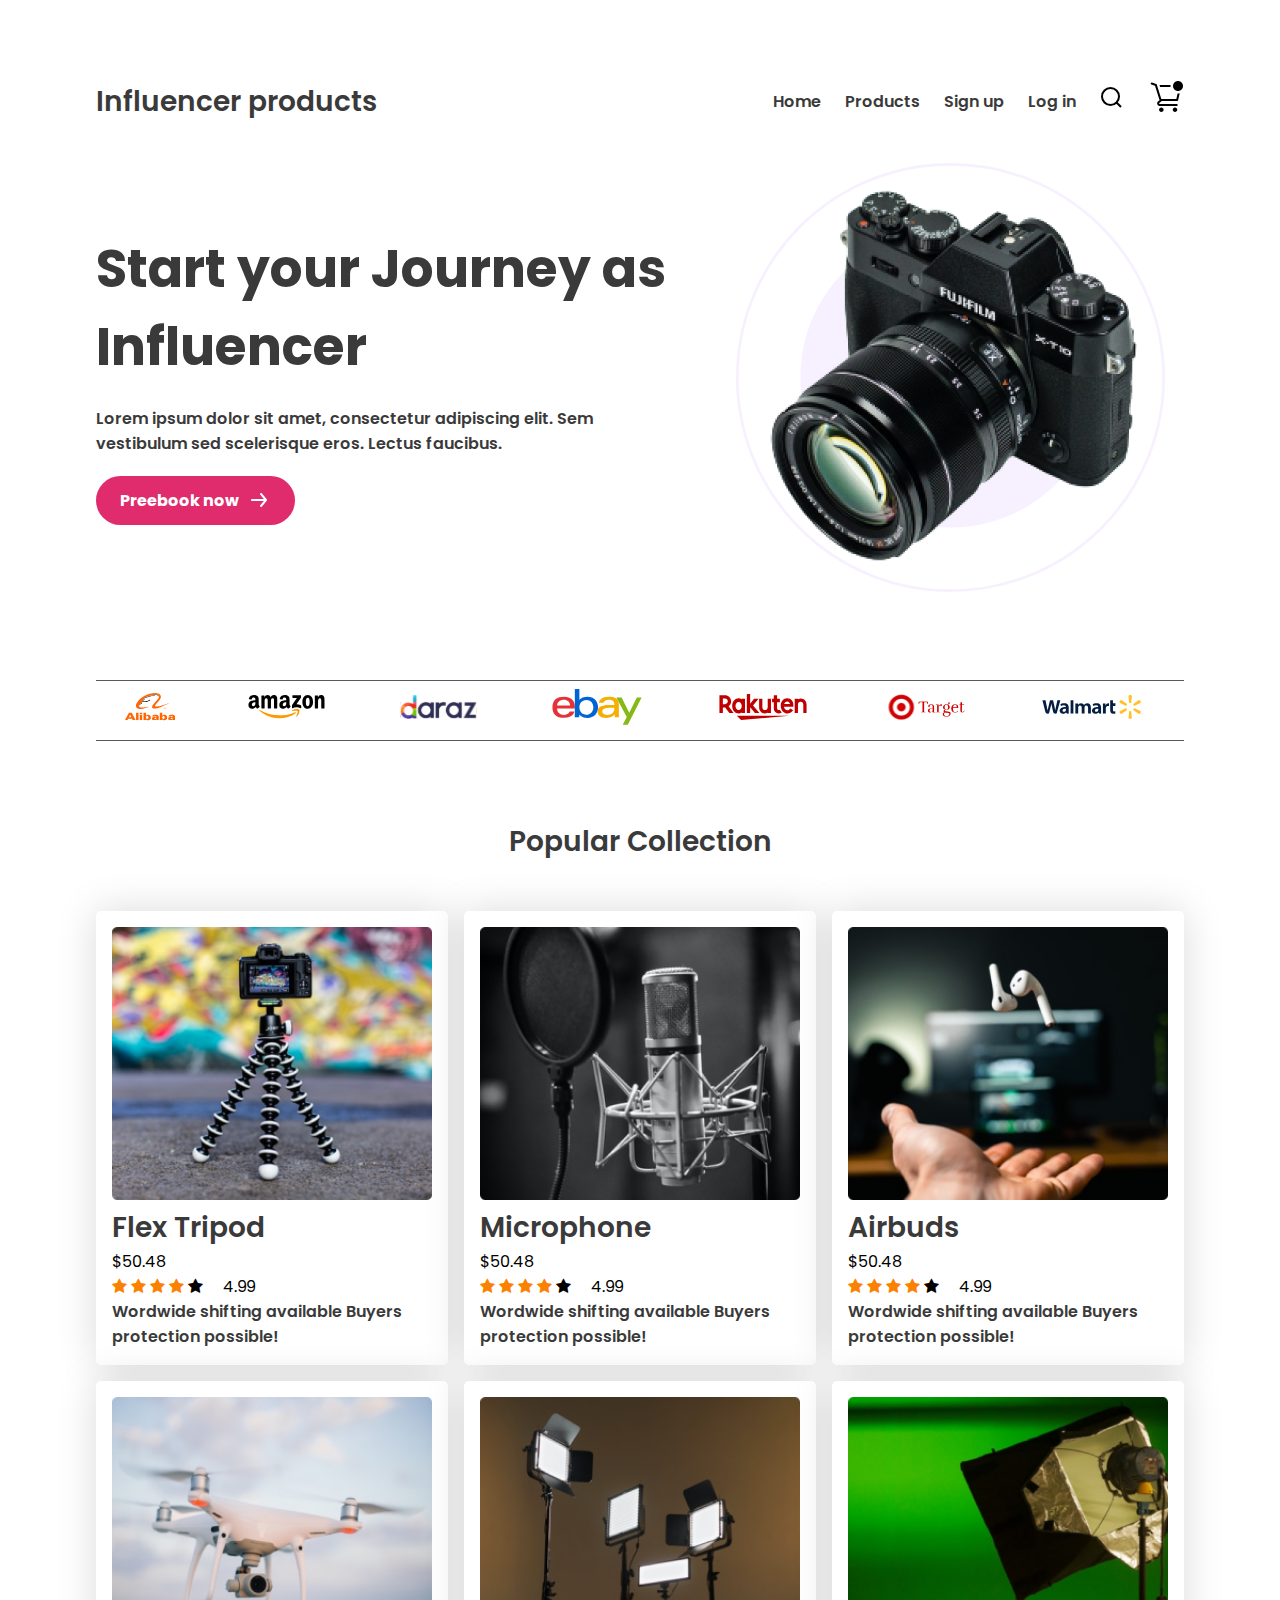
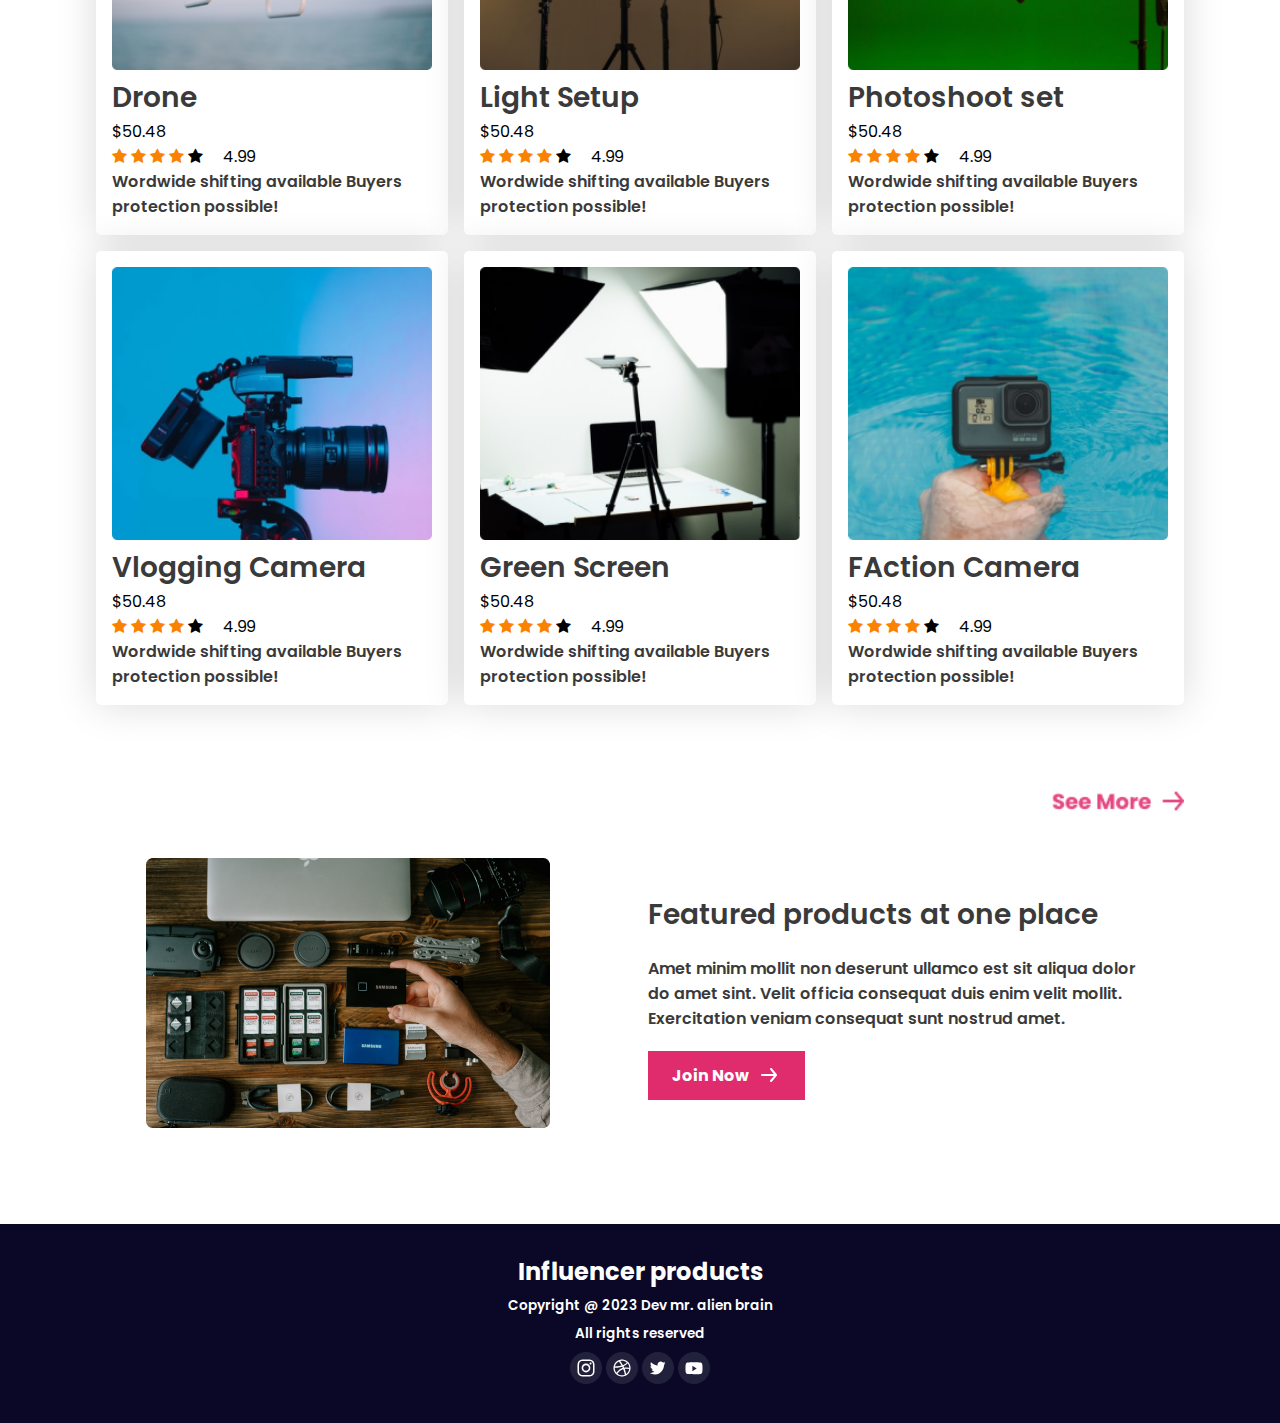
<file: index.html>
<!DOCTYPE html>
<html lang="en">

<head>
  <meta charset="UTF-8">
  <meta name="viewport" content="width=device-width, initial-scale=1.0">
  <title>Responsive Influencer Gear</title>

  <!-- Font Awesome Icon Library for Star ratings -->
  <link rel="stylesheet" href="https://cdnjs.cloudflare.com/ajax/libs/font-awesome/4.7.0/css/font-awesome.min.css">
  <!-- Font Awesome Icon Library for Star ratings -->
  <link rel="stylesheet" href="styles/responsive-influence-gear-style.css">
</head>

<body>
  <header class="default-margin default-section-top-gap">
    <!-- Header Navbar starts  -->
    <nav class="navbar">
      <div class="responsible-special-show">
        <img src="icons/hamburger-icon.svg" alt="">
      </div>
      <h3 class="common-header-avg">
        Influencer products
      </h3>
      <div class="nav-ul-imgs-container">
        <ul class="responsible-special-hidden">
          <li><a href="">Home</a></li>
          <li><a href="">Products</a></li>
          <li><a href="">Sign up</a></li>
          <li><a href="">Log in</a></li>
        </ul>
        <div class="responsible-special-hidden">
          <img src="icons/search-icon.svg" alt="">
        </div>
        <div>
          <img src="icons/shopping-cart-icon.svg" alt="">
        </div>
      </div>

    </nav>

    <!-- Header Banner starts -->
    <section class="banner-container default-section-top-gap">
      <div class="banner-contents">
        <h1 class="common-header-large">
          Start your Journey as <br>
          Influencer
        </h1>
        <p class="common-header-small">
          Lorem ipsum dolor sit amet, consectetur adipiscing elit. Sem <br> vestibulum sed scelerisque eros. Lectus
          faucibus.
        </p>
        <button class="common-btn">
          Preebook now
          <img src="icons/arrow-forward.svg" alt="">
        </button>
      </div>
      <div class="banner-img">
        <img src="images/main-camera.png" alt="">
      </div>
    </section>
  </header>

  <main class="default-margin">
    <!-- Logos section starts -->
    <section class="logos-sec default-section-top-gap">
      <div class="logo-container">
        <div class="logo">
          <img src="logos/Alibaba.svg" alt="">
        </div>
        <div class="logo">
          <img src="logos/Amazon.svg" alt="">
        </div>
        <div class="logo">
          <img src="logos/Daraz.pk Logo.svg" alt="">
        </div>
        <div class="logo">
          <img src="logos/Ebay.svg" alt="">
        </div>
        <div class="logo">
          <img src="logos/Rakuten.svg" alt="">
        </div>
        <div class="logo">
          <img src="logos/Target.svg" alt="">
        </div>
        <div class="logo">
          <img src="logos/Walmart.svg" alt="">
        </div>
      </div>
    </section>

    <!-- Popular Collection section starts -->
    <section class="collection-sec default-section-top-gap">
      <h3 class="common-header-avg">
        Popular Collection
      </h3>
      <div class="collection-cards-container">
        <div class="collection-card">
          <img src="images/tripod.png" alt="">
          <h3 class="common-header-avg">
            Flex Tripod
          </h3>
          <p class="currency">
            $50.48
          </p>
          <!-- Star ratings styles-->
          <div class="star-ratings">
            <span class="fa fa-star checked"></span>
            <span class="fa fa-star checked"></span>
            <span class="fa fa-star checked"></span>
            <span class="fa fa-star checked"></span>
            <span class="fa fa-star"></span>
            <span class="score">4.99</span>
          </div>
          <!-- Star ratings styles-->
          <p class="common-header-small">
            Wordwide shifting available
            Buyers protection possible!
          </p>
        </div>
        <div class="collection-card">
          <img src="images/mic.png" alt="">
          <h3 class="common-header-avg">
            Microphone
          </h3>
          <p class="currency">
            $50.48
          </p>
          <!-- Star ratings styles-->
          <div class="star-ratings">
            <span class="fa fa-star checked"></span>
            <span class="fa fa-star checked"></span>
            <span class="fa fa-star checked"></span>
            <span class="fa fa-star checked"></span>
            <span class="fa fa-star"></span>
            <span class="score">4.99</span>
          </div>
          <!-- Star ratings styles-->
          <p class="common-header-small">
            Wordwide shifting available
            Buyers protection possible!
          </p>
        </div>
        <div class="collection-card">
          <img src="images/airpod.png" alt="">
          <h3 class="common-header-avg">
            Airbuds
          </h3>
          <p class="currency">
            $50.48
          </p>
          <!-- Star ratings styles-->
          <div class="star-ratings">
            <span class="fa fa-star checked"></span>
            <span class="fa fa-star checked"></span>
            <span class="fa fa-star checked"></span>
            <span class="fa fa-star checked"></span>
            <span class="fa fa-star"></span>
            <span class="score">4.99</span>
          </div>
          <!-- Star ratings styles-->
          <p class="common-header-small">
            Wordwide shifting available
            Buyers protection possible!
          </p>
        </div>
        <div class="collection-card">
          <img src="images/drone.png" alt="">
          <h3 class="common-header-avg">
            Drone
          </h3>
          <p class="currency">
            $50.48
          </p>
          <!-- Star ratings styles-->
          <div class="star-ratings">
            <span class="fa fa-star checked"></span>
            <span class="fa fa-star checked"></span>
            <span class="fa fa-star checked"></span>
            <span class="fa fa-star checked"></span>
            <span class="fa fa-star"></span>
            <span class="score">4.99</span>
          </div>
          <!-- Star ratings styles-->
          <p class="common-header-small">
            Wordwide shifting available
            Buyers protection possible!
          </p>
        </div>
        <div class="collection-card">
          <img src="images/lights.png" alt="">
          <h3 class="common-header-avg">
            Light Setup
          </h3>
          <p class="currency">
            $50.48
          </p>
          <!-- Star ratings styles-->
          <div class="star-ratings">
            <span class="fa fa-star checked"></span>
            <span class="fa fa-star checked"></span>
            <span class="fa fa-star checked"></span>
            <span class="fa fa-star checked"></span>
            <span class="fa fa-star"></span>
            <span class="score">4.99</span>
          </div>
          <!-- Star ratings styles-->
          <p class="common-header-small">
            Wordwide shifting available
            Buyers protection possible!
          </p>
        </div>
        <div class="collection-card">
          <img src="images/single-light.png" alt="">
          <h3 class="common-header-avg">
            Photoshoot set
          </h3>
          <p class="currency">
            $50.48
          </p>
          <!-- Star ratings styles-->
          <div class="star-ratings">
            <span class="fa fa-star checked"></span>
            <span class="fa fa-star checked"></span>
            <span class="fa fa-star checked"></span>
            <span class="fa fa-star checked"></span>
            <span class="fa fa-star"></span>
            <span class="score">4.99</span>
          </div>
          <!-- Star ratings styles-->
          <p class="common-header-small">
            Wordwide shifting available
            Buyers protection possible!
          </p>
        </div>
        <div class="collection-card">
          <img src="images/camera.png" alt="">
          <h3 class="common-header-avg">
            Vlogging Camera
          </h3>
          <p class="currency">
            $50.48
          </p>
          <!-- Star ratings styles-->
          <div class="star-ratings">
            <span class="fa fa-star checked"></span>
            <span class="fa fa-star checked"></span>
            <span class="fa fa-star checked"></span>
            <span class="fa fa-star checked"></span>
            <span class="fa fa-star"></span>
            <span class="score">4.99</span>
          </div>
          <!-- Star ratings styles-->
          <p class="common-header-small">
            Wordwide shifting available
            Buyers protection possible!
          </p>
        </div>
        <div class="collection-card">
          <img src="images/setup.png" alt="">
          <h3 class="common-header-avg">
            Green Screen
          </h3>
          <p class="currency">
            $50.48
          </p>
          <!-- Star ratings styles-->
          <div class="star-ratings">
            <span class="fa fa-star checked"></span>
            <span class="fa fa-star checked"></span>
            <span class="fa fa-star checked"></span>
            <span class="fa fa-star checked"></span>
            <span class="fa fa-star"></span>
            <span class="score">4.99</span>
          </div>
          <!-- Star ratings styles-->
          <p class="common-header-small">
            Wordwide shifting available
            Buyers protection possible!
          </p>
        </div>
        <div class="collection-card">
          <img src="images/action.png" alt="">
          <h3 class="common-header-avg">
            FAction Camera
          </h3>
          <p class="currency">
            $50.48
          </p>
          <!-- Star ratings styles-->
          <div class="star-ratings">
            <span class="fa fa-star checked"></span>
            <span class="fa fa-star checked"></span>
            <span class="fa fa-star checked"></span>
            <span class="fa fa-star checked"></span>
            <span class="fa fa-star"></span>
            <span class="score">4.99</span>
          </div>
          <!-- Star ratings styles-->
          <p class="common-header-small">
            Wordwide shifting available
            Buyers protection possible!
          </p>
        </div>
      </div>
      <div class="default-section-top-gap see-more-container">
        <img src="icons/see-more-arrow.png" alt="">
      </div>
    </section>

    <!-- Header Banner starts -->
    <section class="featured-container default-section-top-gap">
      <div class="featured-contents">
        <h2 class="common-header-avg">
          Featured products at one place
        </h2>
        <p class="common-header-small">
          Amet minim mollit non deserunt ullamco est sit aliqua dolor <br> do amet sint. Velit officia consequat duis
          enim
          velit
          mollit. <br> Exercitation veniam consequat sunt nostrud amet.
        </p>
        <button class="common-btn">
          Join Now
          <img src="icons/arrow-forward.svg" alt="">
        </button>
      </div>
      <div class="featured-img">
        <img src="images/gear.png" alt="">
      </div>
    </section>

  </main>
  <!-- Footer starts -->
  <footer class="default-section-top-gap">
    <div class="footer-contents">
      <h3 class="common-header-avg">
        Influencer products
      </h3>
      <p class="copyright common-header-small">
        Copyright @ 2023 Dev mr. alien brain
      </p>
      <p class="common-header-small">
        All rights reserved
      </p>
      <img src="icons/Instagram.svg" alt="">
      <img src="icons/Dribbble.svg" alt="">
      <img src="icons/Twitter.svg" alt="">
      <img src="icons/Youtube.svg" alt="">
    </div>
  </footer>
</body>

</html>
</file>
<file: styles/responsive-influence-gear-style.css>
/* Google fonts import */
@import url('https://fonts.googleapis.com/css2?family=Poppins:wght@600;700&display=swap');

/* Global styles */
* {
  margin: 0;
  padding: 0;
}

* {
  font-family: 'Poppins', sans-serif;
}

/* Common styles to share */
.default-margin {
  margin-left: 6rem;
  margin-right: 6rem;
}

.default-section-top-gap {
  margin-top: 5rem;
}

.common-header-large {
  color: #3A3A3A;
  font-size: 3.25rem;
  font-weight: 700;
}

.common-header-avg {
  color: #3A3A3A;
  font-size: 1.75rem;
  font-weight: 600;
}

.common-header-small {
  color: #3A3A3A;
  font-size: 1rem;
  font-weight: 600;
}

.common-btn {
  display: inline-flex;
  padding: 0.75rem 1.5rem;
  align-items: flex-start;
  gap: 0.5rem;
  border-radius: 2.5rem;
  border: none;
  background: #E02C6D;
  color: #FFF;
  font-size: 1rem;
  font-weight: 700;
}

/* Header Navbar starts */
.navbar {
  display: flex;
  justify-content: space-between;
  align-items: center;
}

nav ul {
  display: flex;
  gap: 1.5rem;
}

nav ul li {
  list-style: none;
}

nav ul a {
  text-decoration: none;
  color: #3A3A3A;
  font-size: 1rem;
  font-weight: 600;
}

.nav-ul-imgs-container {
  display: flex;
  justify-content: flex-end;
  gap: 1.5rem;
  align-items: center;
}

/* Header Banner starts */
.banner-container {
  margin-top: 2rem;
  display: flex;
  justify-content: space-between;
  padding-top: 0.5rem;
  padding-bottom: 0.5rem;
  align-items: center;
}

.responsible-special-show {
  display: none;
}

.banner-img {
  background-image: url('../images/Circle-design.svg');
  background-repeat: no-repeat;
  background-size: contain;
  padding: 0.25rem;
}

.banner-img img {
  width: 100%;
}

.banner-contents h1,
.banner-contents p {
  margin-bottom: 1.25rem;
}

/* Logos section starts */

.logo-container {
  display: flex;
  justify-content: space-around;
  align-items: center;
  border-top: 1px solid rgba(0, 0, 0, 0.651);
  border-bottom: 1px solid rgba(0, 0, 0, 0.651);
  gap: 0.5rem;
  flex-wrap: wrap;
}

.logo {
  padding: 0.5rem;
  flex-basis: auto;
}

.logo img {
  width: 90%;
}

.collection-sec>h3 {
  text-align: center;
  margin-bottom: 3rem;
}

.collection-cards-container {
  display: grid;
  grid-template-columns: repeat(3, 1fr);
  gap: 1rem;
  justify-content: center;
}

.collection-cards-container img {
  width: 100%;
}

.collection-card {
  border-radius: 5px;
  background: #FFF;
  box-shadow: 0px 0px 40px 0px rgba(0, 0, 0, 0.15);
  padding: 1rem;
  text-align: left;
}

/* Star ratings style */
.checked {
  color: #FB8200;
}

.score {
  margin-left: 1rem;
}

/* See more arrow part */
.see-more-container {
  display: flex;
  justify-content: end;
}

.see-more-container img {
  width: 8.25rem;
  height: 2rem;
}

/* Featured section */
.featured-container {
  margin-top: 2rem;
  display: flex;
  flex-direction: row-reverse;
  justify-content: space-around;
  padding-top: 0.5rem;
  padding-bottom: 0.5rem;
  align-items: center;
}

.featured-img {
  padding: 1px;
}

.featured-img img {
  width: 100%;
}

.featured-contents h2,
.featured-contents p {
  margin-bottom: 1.25rem;
}

.featured-contents button {
  border-radius: 0;
}

/* Footer starts */
footer {
  background: #0A0826;
  text-align: center;
  padding: 2rem 0.5rem;
}

.footer-contents>h3,
.footer-contents>p {
  color: white;
  margin-bottom: 0.5rem;
}

.footer-contents>h3 {
  font-size: 1.5rem;
  font-weight: 700;
  line-height: 2rem;
}

.footer-contents>p {
  font-size: 0.85rem;
}

/* Responsible media query styles*/

@media screen and (max-width: 576px) {
  .default-margin {
    margin-left: 1.5rem;
    margin-right: 1.5rem;
  }

  .default-section-top-gap {
    margin-top: 2rem;
  }

  .responsible-special-hidden {
    display: none;
  }

  .responsible-special-show {
    display: inline-flex;
  }

  .logo {
    flex-basis: 60px;
  }

  .logo img {
    width: 100%;
    margin: 0 auto;
  }

  .banner-container,
  .collection-cards-container,
  .featured-container {
    display: flex;
    flex-direction: column;
  }

  .banner-container {
    flex-direction: column-reverse;
  }

  .collection-cards-container {
    display: block;
  }

  .collection-card {
    margin-bottom: 32px;
  }

  .banner-contents,
  .featured-contents {
    text-align: center;
    margin-bottom: 32px;
  }
}
</file>
